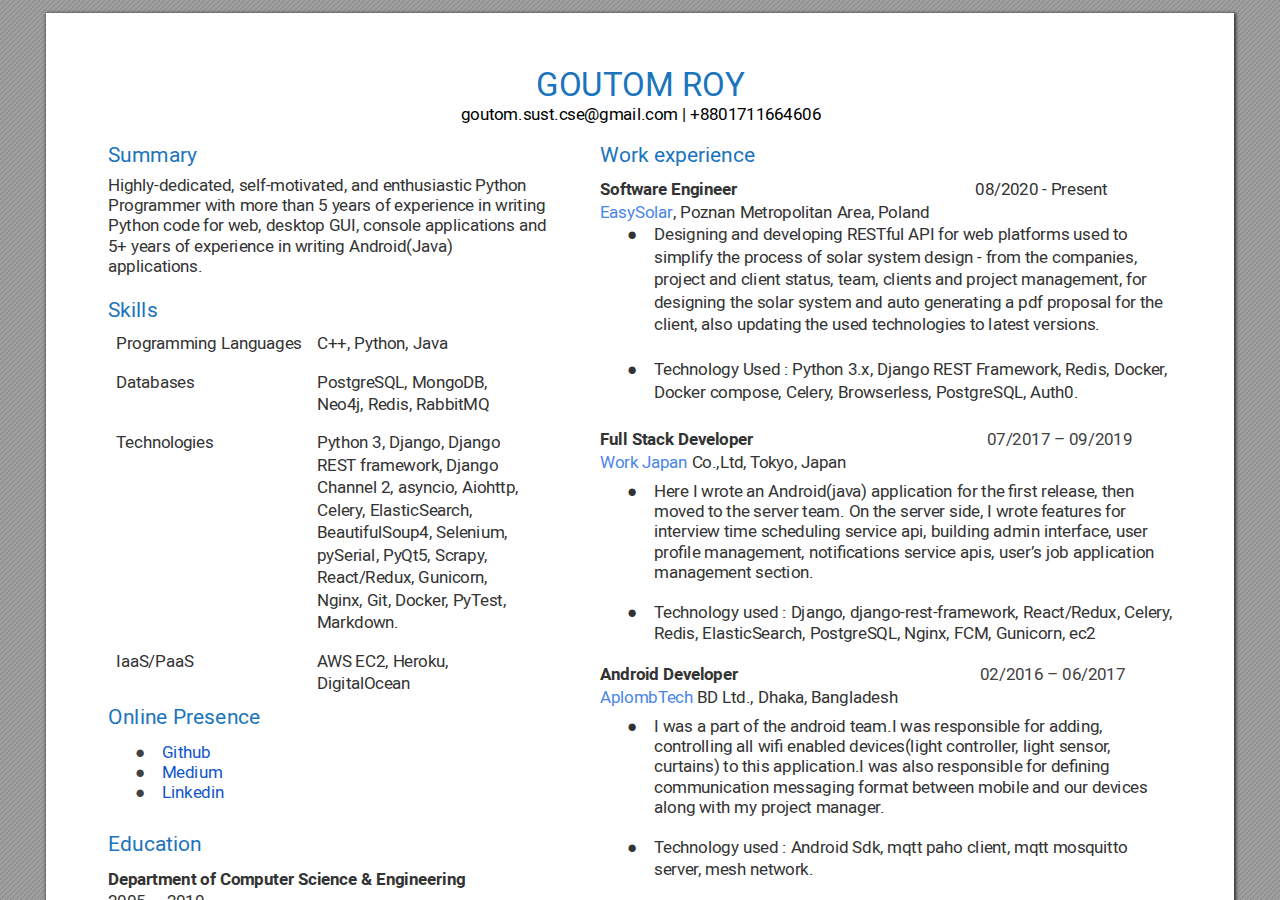
<file: index.html>
<!DOCTYPE html>
<!-- Created by pdf2htmlEX (https://github.com/pdf2htmlEX/pdf2htmlEX) -->
<html xmlns="http://www.w3.org/1999/xhtml">
<head>
<meta charset="utf-8"/>
<meta name="generator" content="pdf2htmlEX"/>
<meta http-equiv="X-UA-Compatible" content="IE=edge,chrome=1"/>
<style type="text/css">
/*! 
 * Base CSS for pdf2htmlEX
 * Copyright 2012,2013 Lu Wang <coolwanglu@gmail.com> 
 * https://github.com/pdf2htmlEX/pdf2htmlEX/blob/master/share/LICENSE
 */#sidebar{position:absolute;top:0;left:0;bottom:0;width:250px;padding:0;margin:0;overflow:auto}#page-container{position:absolute;top:0;left:0;margin:0;padding:0;border:0}@media screen{#sidebar.opened+#page-container{left:250px}#page-container{bottom:0;right:0;overflow:auto}.loading-indicator{display:none}.loading-indicator.active{display:block;position:absolute;width:64px;height:64px;top:50%;left:50%;margin-top:-32px;margin-left:-32px}.loading-indicator img{position:absolute;top:0;left:0;bottom:0;right:0}}@media print{@page{margin:0}html{margin:0}body{margin:0;-webkit-print-color-adjust:exact}#sidebar{display:none}#page-container{width:auto;height:auto;overflow:visible;background-color:transparent}.d{display:none}}.pf{position:relative;background-color:white;overflow:hidden;margin:0;border:0}.pc{position:absolute;border:0;padding:0;margin:0;top:0;left:0;width:100%;height:100%;overflow:hidden;display:block;transform-origin:0 0;-ms-transform-origin:0 0;-webkit-transform-origin:0 0}.pc.opened{display:block}.bf{position:absolute;border:0;margin:0;top:0;bottom:0;width:100%;height:100%;-ms-user-select:none;-moz-user-select:none;-webkit-user-select:none;user-select:none}.bi{position:absolute;border:0;margin:0;-ms-user-select:none;-moz-user-select:none;-webkit-user-select:none;user-select:none}@media print{.pf{margin:0;box-shadow:none;page-break-after:always;page-break-inside:avoid}@-moz-document url-prefix(){.pf{overflow:visible;border:1px solid #fff}.pc{overflow:visible}}}.c{position:absolute;border:0;padding:0;margin:0;overflow:hidden;display:block}.t{position:absolute;white-space:pre;font-size:1px;transform-origin:0 100%;-ms-transform-origin:0 100%;-webkit-transform-origin:0 100%;unicode-bidi:bidi-override;-moz-font-feature-settings:"liga" 0}.t:after{content:''}.t:before{content:'';display:inline-block}.t span{position:relative;unicode-bidi:bidi-override}._{display:inline-block;color:transparent;z-index:-1}::selection{background:rgba(127,255,255,0.4)}::-moz-selection{background:rgba(127,255,255,0.4)}.pi{display:none}.d{position:absolute;transform-origin:0 100%;-ms-transform-origin:0 100%;-webkit-transform-origin:0 100%}.it{border:0;background-color:rgba(255,255,255,0.0)}.ir:hover{cursor:pointer}</style>
<style type="text/css">
/*! 
 * Fancy styles for pdf2htmlEX
 * Copyright 2012,2013 Lu Wang <coolwanglu@gmail.com> 
 * https://github.com/pdf2htmlEX/pdf2htmlEX/blob/master/share/LICENSE
 */@keyframes fadein{from{opacity:0}to{opacity:1}}@-webkit-keyframes fadein{from{opacity:0}to{opacity:1}}@keyframes swing{0{transform:rotate(0)}10%{transform:rotate(0)}90%{transform:rotate(720deg)}100%{transform:rotate(720deg)}}@-webkit-keyframes swing{0{-webkit-transform:rotate(0)}10%{-webkit-transform:rotate(0)}90%{-webkit-transform:rotate(720deg)}100%{-webkit-transform:rotate(720deg)}}@media screen{#sidebar{background-color:#2f3236;background-image:url("[data-uri]")}#outline{font-family:Georgia,Times,"Times New Roman",serif;font-size:13px;margin:2em 1em}#outline ul{padding:0}#outline li{list-style-type:none;margin:1em 0}#outline li>ul{margin-left:1em}#outline a,#outline a:visited,#outline a:hover,#outline a:active{line-height:1.2;color:#e8e8e8;text-overflow:ellipsis;white-space:nowrap;text-decoration:none;display:block;overflow:hidden;outline:0}#outline a:hover{color:#0cf}#page-container{background-color:#9e9e9e;background-image:url("[data-uri]");-webkit-transition:left 500ms;transition:left 500ms}.pf{margin:13px auto;box-shadow:1px 1px 3px 1px #333;border-collapse:separate}.pc.opened{-webkit-animation:fadein 100ms;animation:fadein 100ms}.loading-indicator.active{-webkit-animation:swing 1.5s ease-in-out .01s infinite alternate none;animation:swing 1.5s ease-in-out .01s infinite alternate none}.checked{background:no-repeat url([data-uri])}}</style>
<style type="text/css">
.ff0{font-family:sans-serif;visibility:hidden;}
@font-face{font-family:ff1;src:url('[data-uri]')format("woff");}.ff1{font-family:ff1;line-height:1.031738;font-style:normal;font-weight:normal;visibility:visible;}
@font-face{font-family:ff2;src:url('[data-uri]')format("woff");}.ff2{font-family:ff2;line-height:0.727539;font-style:normal;font-weight:normal;visibility:visible;}
@font-face{font-family:ff3;src:url('[data-uri]')format("woff");}.ff3{font-family:ff3;line-height:0.973633;font-style:normal;font-weight:normal;visibility:visible;}
@font-face{font-family:ff4;src:url('[data-uri]')format("woff");}.ff4{font-family:ff4;line-height:0.857910;font-style:normal;font-weight:normal;visibility:visible;}
.m0{transform:matrix(0.375000,0.000000,0.000000,0.375000,0,0);-ms-transform:matrix(0.375000,0.000000,0.000000,0.375000,0,0);-webkit-transform:matrix(0.375000,0.000000,0.000000,0.375000,0,0);}
.m1{transform:matrix(1.500000,0.000000,0.000000,1.500000,0,0);-ms-transform:matrix(1.500000,0.000000,0.000000,1.500000,0,0);-webkit-transform:matrix(1.500000,0.000000,0.000000,1.500000,0,0);}
.v0{vertical-align:0.000000px;}
.ls0{letter-spacing:0.000000px;}
.sc_{text-shadow:none;}
.sc0{text-shadow:-0.015em 0 transparent,0 0.015em transparent,0.015em 0 transparent,0 -0.015em  transparent;}
@media screen and (-webkit-min-device-pixel-ratio:0){
.sc_{-webkit-text-stroke:0px transparent;}
.sc0{-webkit-text-stroke:0.015em transparent;text-shadow:none;}
}
.ws0{word-spacing:0.000000px;}
._9{margin-left:-3.500929px;}
._1{margin-left:-2.381141px;}
._0{margin-left:-1.243961px;}
._8{width:1.030028px;}
._3{width:21.233461px;}
._4{width:22.470115px;}
._2{width:45.423827px;}
._a{width:46.631836px;}
._b{width:613.021794px;}
._6{width:624.031793px;}
._5{width:634.389958px;}
._7{width:645.869634px;}
.fc5{color:rgb(74,134,232);}
.fc4{color:rgb(17,85,204);}
.fc0{color:rgb(27,117,188);}
.fc3{color:rgb(66,66,66);}
.fc2{color:rgb(51,51,51);}
.fc1{color:rgb(0,0,0);}
.fs3{font-size:42.000000px;}
.fs1{font-size:44.000001px;}
.fs2{font-size:55.999998px;}
.fs0{font-size:88.000002px;}
.y0{bottom:-0.750000px;}
.y3{bottom:12.285000px;}
.y75{bottom:13.409961px;}
.yd{bottom:14.535000px;}
.y12{bottom:14.535008px;}
.yf{bottom:14.535023px;}
.y3a{bottom:32.535051px;}
.y3b{bottom:35.775189px;}
.y2{bottom:35.819988px;}
.y1c{bottom:37.035000px;}
.y11{bottom:37.035023px;}
.y39{bottom:52.785051px;}
.y74{bottom:53.909961px;}
.y1b{bottom:59.535000px;}
.y38{bottom:73.035051px;}
.y1a{bottom:82.035000px;}
.y37{bottom:93.285051px;}
.y73{bottom:94.409961px;}
.y19{bottom:104.535000px;}
.y36{bottom:111.330051px;}
.y72{bottom:114.659961px;}
.y18{bottom:127.035000px;}
.y71{bottom:134.909961px;}
.y35{bottom:144.090051px;}
.y17{bottom:149.535000px;}
.y70{bottom:155.159961px;}
.y16{bottom:172.035000px;}
.y6f{bottom:175.409961px;}
.y34{bottom:193.410051px;}
.y15{bottom:194.535000px;}
.y6e{bottom:204.659961px;}
.y33{bottom:213.660051px;}
.y6d{bottom:227.159961px;}
.y32{bottom:233.910051px;}
.y31{bottom:254.160051px;}
.y6c{bottom:271.034871px;}
.y30{bottom:274.410051px;}
.y2f{bottom:294.660051px;}
.y6b{bottom:312.659871px;}
.y2e{bottom:314.910051px;}
.y6a{bottom:341.909871px;}
.y4{bottom:349.650009px;}
.y2d{bottom:355.409961px;}
.y69{bottom:364.409871px;}
.y2c{bottom:375.659961px;}
.y2b{bottom:395.909961px;}
.y68{bottom:407.159871px;}
.y2a{bottom:416.159961px;}
.y29{bottom:436.409961px;}
.y67{bottom:449.909871px;}
.y28{bottom:465.839961px;}
.y66{bottom:472.409871px;}
.y27{bottom:495.314962px;}
.y65{bottom:515.159871px;}
.y64{bottom:536.534871px;}
.y63{bottom:557.909871px;}
.y26{bottom:569.159961px;}
.y62{bottom:579.284871px;}
.y25{bottom:591.659961px;}
.y61{bottom:608.534871px;}
.y24{bottom:614.159961px;}
.y60{bottom:631.034871px;}
.y23{bottom:648.089961px;}
.y5f{bottom:673.784781px;}
.y22{bottom:700.784961px;}
.y5e{bottom:716.534781px;}
.y21{bottom:721.034961px;}
.y5d{bottom:739.034781px;}
.y20{bottom:741.284961px;}
.y1f{bottom:775.214961px;}
.y5c{bottom:780.659781px;}
.y5b{bottom:802.034781px;}
.y5a{bottom:831.284781px;}
.y59{bottom:853.784781px;}
.y58{bottom:895.409781px;}
.y57{bottom:938.159781px;}
.y56{bottom:959.534781px;}
.y55{bottom:1000.034781px;}
.y54{bottom:1020.284781px;}
.y53{bottom:1040.534781px;}
.y52{bottom:1060.784781px;}
.y51{bottom:1081.034781px;}
.y50{bottom:1110.284781px;}
.y4f{bottom:1132.784781px;}
.y1e{bottom:1145.024970px;}
.y1d{bottom:1167.524970px;}
.y4e{bottom:1174.409781px;}
.yb{bottom:1182.464976px;}
.y4d{bottom:1194.659781px;}
.y14{bottom:1205.774970px;}
.ya{bottom:1227.285000px;}
.y4c{bottom:1235.159781px;}
.y9{bottom:1247.535000px;}
.y4b{bottom:1255.409781px;}
.y8{bottom:1267.785000px;}
.y4a{bottom:1275.659781px;}
.y7{bottom:1288.035000px;}
.y49{bottom:1295.909781px;}
.y6{bottom:1308.285000px;}
.y48{bottom:1316.159781px;}
.y5{bottom:1337.715000px;}
.y47{bottom:1345.409781px;}
.y46{bottom:1367.909781px;}
.y13{bottom:1385.774970px;}
.y45{bottom:1415.159796px;}
.y10{bottom:1424.024962px;}
.y44{bottom:1437.659796px;}
.ye{bottom:1446.524962px;}
.y43{bottom:1482.659796px;}
.yc{bottom:1484.774985px;}
.y42{bottom:1505.159826px;}
.y41{bottom:1527.659826px;}
.y40{bottom:1550.159820px;}
.y3f{bottom:1572.659820px;}
.y3e{bottom:1595.159820px;}
.y3d{bottom:1617.659820px;}
.y3c{bottom:1651.589820px;}
.y1{bottom:1716.525009px;}
.hc{height:33.451173px;}
.h4{height:35.298829px;}
.h7{height:38.250000px;}
.h8{height:38.250023px;}
.h6{height:44.925780px;}
.hb{height:60.750000px;}
.h9{height:60.750023px;}
.h3{height:70.597658px;}
.h2{height:75.374988px;}
.ha{height:218.250000px;}
.h5{height:1365.750000px;}
.hd{height:1679.624820px;}
.h0{height:1836.000000px;}
.h1{height:1836.750000px;}
.w4{width:201.375000px;}
.w5{width:232.875000px;}
.w3{width:453.375000px;}
.w6{width:588.375000px;}
.w2{width:1080.000000px;}
.w0{width:1188.000000px;}
.w1{width:1188.750000px;}
.x0{left:0.000000px;}
.x4{left:7.875000px;}
.x7{left:34.875000px;}
.x1{left:54.000000px;}
.x5{left:61.875000px;}
.x6{left:263.250000px;}
.x3{left:361.479004px;}
.x2{left:436.216759px;}
.x8{left:545.625000px;}
@media print{
.v0{vertical-align:0.000000pt;}
.ls0{letter-spacing:0.000000pt;}
.ws0{word-spacing:0.000000pt;}
._9{margin-left:-3.111937pt;}
._1{margin-left:-2.116570pt;}
._0{margin-left:-1.105743pt;}
._8{width:0.915580pt;}
._3{width:18.874188pt;}
._4{width:19.973435pt;}
._2{width:40.376735pt;}
._a{width:41.450521pt;}
._b{width:544.908261pt;}
._6{width:554.694927pt;}
._5{width:563.902185pt;}
._7{width:574.106341pt;}
.fs3{font-size:37.333333pt;}
.fs1{font-size:39.111112pt;}
.fs2{font-size:49.777776pt;}
.fs0{font-size:78.222224pt;}
.y0{bottom:-0.666667pt;}
.y3{bottom:10.920000pt;}
.y75{bottom:11.919965pt;}
.yd{bottom:12.920000pt;}
.y12{bottom:12.920007pt;}
.yf{bottom:12.920020pt;}
.y3a{bottom:28.920045pt;}
.y3b{bottom:31.800168pt;}
.y2{bottom:31.839989pt;}
.y1c{bottom:32.920000pt;}
.y11{bottom:32.920020pt;}
.y39{bottom:46.920045pt;}
.y74{bottom:47.919965pt;}
.y1b{bottom:52.920000pt;}
.y38{bottom:64.920045pt;}
.y1a{bottom:72.920000pt;}
.y37{bottom:82.920045pt;}
.y73{bottom:83.919965pt;}
.y19{bottom:92.920000pt;}
.y36{bottom:98.960045pt;}
.y72{bottom:101.919965pt;}
.y18{bottom:112.920000pt;}
.y71{bottom:119.919965pt;}
.y35{bottom:128.080045pt;}
.y17{bottom:132.920000pt;}
.y70{bottom:137.919965pt;}
.y16{bottom:152.920000pt;}
.y6f{bottom:155.919965pt;}
.y34{bottom:171.920045pt;}
.y15{bottom:172.920000pt;}
.y6e{bottom:181.919965pt;}
.y33{bottom:189.920045pt;}
.y6d{bottom:201.919965pt;}
.y32{bottom:207.920045pt;}
.y31{bottom:225.920045pt;}
.y6c{bottom:240.919885pt;}
.y30{bottom:243.920045pt;}
.y2f{bottom:261.920045pt;}
.y6b{bottom:277.919885pt;}
.y2e{bottom:279.920045pt;}
.y6a{bottom:303.919885pt;}
.y4{bottom:310.800008pt;}
.y2d{bottom:315.919965pt;}
.y69{bottom:323.919885pt;}
.y2c{bottom:333.919965pt;}
.y2b{bottom:351.919965pt;}
.y68{bottom:361.919885pt;}
.y2a{bottom:369.919965pt;}
.y29{bottom:387.919965pt;}
.y67{bottom:399.919885pt;}
.y28{bottom:414.079965pt;}
.y66{bottom:419.919885pt;}
.y27{bottom:440.279966pt;}
.y65{bottom:457.919885pt;}
.y64{bottom:476.919885pt;}
.y63{bottom:495.919885pt;}
.y26{bottom:505.919965pt;}
.y62{bottom:514.919885pt;}
.y25{bottom:525.919965pt;}
.y61{bottom:540.919885pt;}
.y24{bottom:545.919965pt;}
.y60{bottom:560.919885pt;}
.y23{bottom:576.079965pt;}
.y5f{bottom:598.919805pt;}
.y22{bottom:622.919965pt;}
.y5e{bottom:636.919805pt;}
.y21{bottom:640.919965pt;}
.y5d{bottom:656.919805pt;}
.y20{bottom:658.919965pt;}
.y1f{bottom:689.079965pt;}
.y5c{bottom:693.919805pt;}
.y5b{bottom:712.919805pt;}
.y5a{bottom:738.919805pt;}
.y59{bottom:758.919805pt;}
.y58{bottom:795.919805pt;}
.y57{bottom:833.919805pt;}
.y56{bottom:852.919805pt;}
.y55{bottom:888.919805pt;}
.y54{bottom:906.919805pt;}
.y53{bottom:924.919805pt;}
.y52{bottom:942.919805pt;}
.y51{bottom:960.919805pt;}
.y50{bottom:986.919805pt;}
.y4f{bottom:1006.919805pt;}
.y1e{bottom:1017.799973pt;}
.y1d{bottom:1037.799973pt;}
.y4e{bottom:1043.919805pt;}
.yb{bottom:1051.079979pt;}
.y4d{bottom:1061.919805pt;}
.y14{bottom:1071.799973pt;}
.ya{bottom:1090.920000pt;}
.y4c{bottom:1097.919805pt;}
.y9{bottom:1108.920000pt;}
.y4b{bottom:1115.919805pt;}
.y8{bottom:1126.920000pt;}
.y4a{bottom:1133.919805pt;}
.y7{bottom:1144.920000pt;}
.y49{bottom:1151.919805pt;}
.y6{bottom:1162.920000pt;}
.y48{bottom:1169.919805pt;}
.y5{bottom:1189.080000pt;}
.y47{bottom:1195.919805pt;}
.y46{bottom:1215.919805pt;}
.y13{bottom:1231.799973pt;}
.y45{bottom:1257.919819pt;}
.y10{bottom:1265.799967pt;}
.y44{bottom:1277.919819pt;}
.ye{bottom:1285.799967pt;}
.y43{bottom:1317.919819pt;}
.yc{bottom:1319.799987pt;}
.y42{bottom:1337.919845pt;}
.y41{bottom:1357.919845pt;}
.y40{bottom:1377.919840pt;}
.y3f{bottom:1397.919840pt;}
.y3e{bottom:1417.919840pt;}
.y3d{bottom:1437.919840pt;}
.y3c{bottom:1468.079840pt;}
.y1{bottom:1525.800008pt;}
.hc{height:29.734376pt;}
.h4{height:31.376737pt;}
.h7{height:34.000000pt;}
.h8{height:34.000020pt;}
.h6{height:39.934026pt;}
.hb{height:54.000000pt;}
.h9{height:54.000020pt;}
.h3{height:62.753474pt;}
.h2{height:66.999989pt;}
.ha{height:194.000000pt;}
.h5{height:1214.000000pt;}
.hd{height:1492.999840pt;}
.h0{height:1632.000000pt;}
.h1{height:1632.666667pt;}
.w4{width:179.000000pt;}
.w5{width:207.000000pt;}
.w3{width:403.000000pt;}
.w6{width:523.000000pt;}
.w2{width:960.000000pt;}
.w0{width:1056.000000pt;}
.w1{width:1056.666667pt;}
.x0{left:0.000000pt;}
.x4{left:7.000000pt;}
.x7{left:31.000000pt;}
.x1{left:48.000000pt;}
.x5{left:55.000000pt;}
.x6{left:234.000000pt;}
.x3{left:321.314670pt;}
.x2{left:387.748230pt;}
.x8{left:485.000000pt;}
}
</style>
<script>
/*
 Copyright 2012 Mozilla Foundation 
 Copyright 2013 Lu Wang <coolwanglu@gmail.com>
 Apachine License Version 2.0 
*/
(function(){function b(a,b,e,f){var c=(a.className||"").split(/\s+/g);""===c[0]&&c.shift();var d=c.indexOf(b);0>d&&e&&c.push(b);0<=d&&f&&c.splice(d,1);a.className=c.join(" ");return 0<=d}if(!("classList"in document.createElement("div"))){var e={add:function(a){b(this.element,a,!0,!1)},contains:function(a){return b(this.element,a,!1,!1)},remove:function(a){b(this.element,a,!1,!0)},toggle:function(a){b(this.element,a,!0,!0)}};Object.defineProperty(HTMLElement.prototype,"classList",{get:function(){if(this._classList)return this._classList;
var a=Object.create(e,{element:{value:this,writable:!1,enumerable:!0}});Object.defineProperty(this,"_classList",{value:a,writable:!1,enumerable:!1});return a},enumerable:!0})}})();
</script>
<script>
(function(){/*
 pdf2htmlEX.js: Core UI functions for pdf2htmlEX 
 Copyright 2012,2013 Lu Wang <coolwanglu@gmail.com> and other contributors 
 https://github.com/pdf2htmlEX/pdf2htmlEX/blob/master/share/LICENSE 
*/
var pdf2htmlEX=window.pdf2htmlEX=window.pdf2htmlEX||{},CSS_CLASS_NAMES={page_frame:"pf",page_content_box:"pc",page_data:"pi",background_image:"bi",link:"l",input_radio:"ir",__dummy__:"no comma"},DEFAULT_CONFIG={container_id:"page-container",sidebar_id:"sidebar",outline_id:"outline",loading_indicator_cls:"loading-indicator",preload_pages:3,render_timeout:100,scale_step:0.9,key_handler:!0,hashchange_handler:!0,view_history_handler:!0,__dummy__:"no comma"},EPS=1E-6;
function invert(a){var b=a[0]*a[3]-a[1]*a[2];return[a[3]/b,-a[1]/b,-a[2]/b,a[0]/b,(a[2]*a[5]-a[3]*a[4])/b,(a[1]*a[4]-a[0]*a[5])/b]}function transform(a,b){return[a[0]*b[0]+a[2]*b[1]+a[4],a[1]*b[0]+a[3]*b[1]+a[5]]}function get_page_number(a){return parseInt(a.getAttribute("data-page-no"),16)}function disable_dragstart(a){for(var b=0,c=a.length;b<c;++b)a[b].addEventListener("dragstart",function(){return!1},!1)}
function clone_and_extend_objs(a){for(var b={},c=0,e=arguments.length;c<e;++c){var h=arguments[c],d;for(d in h)h.hasOwnProperty(d)&&(b[d]=h[d])}return b}
function Page(a){if(a){this.shown=this.loaded=!1;this.page=a;this.num=get_page_number(a);this.original_height=a.clientHeight;this.original_width=a.clientWidth;var b=a.getElementsByClassName(CSS_CLASS_NAMES.page_content_box)[0];b&&(this.content_box=b,this.original_scale=this.cur_scale=this.original_height/b.clientHeight,this.page_data=JSON.parse(a.getElementsByClassName(CSS_CLASS_NAMES.page_data)[0].getAttribute("data-data")),this.ctm=this.page_data.ctm,this.ictm=invert(this.ctm),this.loaded=!0)}}
Page.prototype={hide:function(){this.loaded&&this.shown&&(this.content_box.classList.remove("opened"),this.shown=!1)},show:function(){this.loaded&&!this.shown&&(this.content_box.classList.add("opened"),this.shown=!0)},rescale:function(a){this.cur_scale=0===a?this.original_scale:a;this.loaded&&(a=this.content_box.style,a.msTransform=a.webkitTransform=a.transform="scale("+this.cur_scale.toFixed(3)+")");a=this.page.style;a.height=this.original_height*this.cur_scale+"px";a.width=this.original_width*this.cur_scale+
"px"},view_position:function(){var a=this.page,b=a.parentNode;return[b.scrollLeft-a.offsetLeft-a.clientLeft,b.scrollTop-a.offsetTop-a.clientTop]},height:function(){return this.page.clientHeight},width:function(){return this.page.clientWidth}};function Viewer(a){this.config=clone_and_extend_objs(DEFAULT_CONFIG,0<arguments.length?a:{});this.pages_loading=[];this.init_before_loading_content();var b=this;document.addEventListener("DOMContentLoaded",function(){b.init_after_loading_content()},!1)}
Viewer.prototype={scale:1,cur_page_idx:0,first_page_idx:0,init_before_loading_content:function(){this.pre_hide_pages()},initialize_radio_button:function(){for(var a=document.getElementsByClassName(CSS_CLASS_NAMES.input_radio),b=0;b<a.length;b++)a[b].addEventListener("click",function(){this.classList.toggle("checked")})},init_after_loading_content:function(){this.sidebar=document.getElementById(this.config.sidebar_id);this.outline=document.getElementById(this.config.outline_id);this.container=document.getElementById(this.config.container_id);
this.loading_indicator=document.getElementsByClassName(this.config.loading_indicator_cls)[0];for(var a=!0,b=this.outline.childNodes,c=0,e=b.length;c<e;++c)if("ul"===b[c].nodeName.toLowerCase()){a=!1;break}a||this.sidebar.classList.add("opened");this.find_pages();if(0!=this.pages.length){disable_dragstart(document.getElementsByClassName(CSS_CLASS_NAMES.background_image));this.config.key_handler&&this.register_key_handler();var h=this;this.config.hashchange_handler&&window.addEventListener("hashchange",
function(a){h.navigate_to_dest(document.location.hash.substring(1))},!1);this.config.view_history_handler&&window.addEventListener("popstate",function(a){a.state&&h.navigate_to_dest(a.state)},!1);this.container.addEventListener("scroll",function(){h.update_page_idx();h.schedule_render(!0)},!1);[this.container,this.outline].forEach(function(a){a.addEventListener("click",h.link_handler.bind(h),!1)});this.initialize_radio_button();this.render()}},find_pages:function(){for(var a=[],b={},c=this.container.childNodes,
e=0,h=c.length;e<h;++e){var d=c[e];d.nodeType===Node.ELEMENT_NODE&&d.classList.contains(CSS_CLASS_NAMES.page_frame)&&(d=new Page(d),a.push(d),b[d.num]=a.length-1)}this.pages=a;this.page_map=b},load_page:function(a,b,c){var e=this.pages;if(!(a>=e.length||(e=e[a],e.loaded||this.pages_loading[a]))){var e=e.page,h=e.getAttribute("data-page-url");if(h){this.pages_loading[a]=!0;var d=e.getElementsByClassName(this.config.loading_indicator_cls)[0];"undefined"===typeof d&&(d=this.loading_indicator.cloneNode(!0),
d.classList.add("active"),e.appendChild(d));var f=this,g=new XMLHttpRequest;g.open("GET",h,!0);g.onload=function(){if(200===g.status||0===g.status){var b=document.createElement("div");b.innerHTML=g.responseText;for(var d=null,b=b.childNodes,e=0,h=b.length;e<h;++e){var p=b[e];if(p.nodeType===Node.ELEMENT_NODE&&p.classList.contains(CSS_CLASS_NAMES.page_frame)){d=p;break}}b=f.pages[a];f.container.replaceChild(d,b.page);b=new Page(d);f.pages[a]=b;b.hide();b.rescale(f.scale);disable_dragstart(d.getElementsByClassName(CSS_CLASS_NAMES.background_image));
f.schedule_render(!1);c&&c(b)}delete f.pages_loading[a]};g.send(null)}void 0===b&&(b=this.config.preload_pages);0<--b&&(f=this,setTimeout(function(){f.load_page(a+1,b)},0))}},pre_hide_pages:function(){var a="@media screen{."+CSS_CLASS_NAMES.page_content_box+"{display:none;}}",b=document.createElement("style");b.styleSheet?b.styleSheet.cssText=a:b.appendChild(document.createTextNode(a));document.head.appendChild(b)},render:function(){for(var a=this.container,b=a.scrollTop,c=a.clientHeight,a=b-c,b=
b+c+c,c=this.pages,e=0,h=c.length;e<h;++e){var d=c[e],f=d.page,g=f.offsetTop+f.clientTop,f=g+f.clientHeight;g<=b&&f>=a?d.loaded?d.show():this.load_page(e):d.hide()}},update_page_idx:function(){var a=this.pages,b=a.length;if(!(2>b)){for(var c=this.container,e=c.scrollTop,c=e+c.clientHeight,h=-1,d=b,f=d-h;1<f;){var g=h+Math.floor(f/2),f=a[g].page;f.offsetTop+f.clientTop+f.clientHeight>=e?d=g:h=g;f=d-h}this.first_page_idx=d;for(var g=h=this.cur_page_idx,k=0;d<b;++d){var f=a[d].page,l=f.offsetTop+f.clientTop,
f=f.clientHeight;if(l>c)break;f=(Math.min(c,l+f)-Math.max(e,l))/f;if(d===h&&Math.abs(f-1)<=EPS){g=h;break}f>k&&(k=f,g=d)}this.cur_page_idx=g}},schedule_render:function(a){if(void 0!==this.render_timer){if(!a)return;clearTimeout(this.render_timer)}var b=this;this.render_timer=setTimeout(function(){delete b.render_timer;b.render()},this.config.render_timeout)},register_key_handler:function(){var a=this;window.addEventListener("DOMMouseScroll",function(b){if(b.ctrlKey){b.preventDefault();var c=a.container,
e=c.getBoundingClientRect(),c=[b.clientX-e.left-c.clientLeft,b.clientY-e.top-c.clientTop];a.rescale(Math.pow(a.config.scale_step,b.detail),!0,c)}},!1);window.addEventListener("keydown",function(b){var c=!1,e=b.ctrlKey||b.metaKey,h=b.altKey;switch(b.keyCode){case 61:case 107:case 187:e&&(a.rescale(1/a.config.scale_step,!0),c=!0);break;case 173:case 109:case 189:e&&(a.rescale(a.config.scale_step,!0),c=!0);break;case 48:e&&(a.rescale(0,!1),c=!0);break;case 33:h?a.scroll_to(a.cur_page_idx-1):a.container.scrollTop-=
a.container.clientHeight;c=!0;break;case 34:h?a.scroll_to(a.cur_page_idx+1):a.container.scrollTop+=a.container.clientHeight;c=!0;break;case 35:a.container.scrollTop=a.container.scrollHeight;c=!0;break;case 36:a.container.scrollTop=0,c=!0}c&&b.preventDefault()},!1)},rescale:function(a,b,c){var e=this.scale;this.scale=a=0===a?1:b?e*a:a;c||(c=[0,0]);b=this.container;c[0]+=b.scrollLeft;c[1]+=b.scrollTop;for(var h=this.pages,d=h.length,f=this.first_page_idx;f<d;++f){var g=h[f].page;if(g.offsetTop+g.clientTop>=
c[1])break}g=f-1;0>g&&(g=0);var g=h[g].page,k=g.clientWidth,f=g.clientHeight,l=g.offsetLeft+g.clientLeft,m=c[0]-l;0>m?m=0:m>k&&(m=k);k=g.offsetTop+g.clientTop;c=c[1]-k;0>c?c=0:c>f&&(c=f);for(f=0;f<d;++f)h[f].rescale(a);b.scrollLeft+=m/e*a+g.offsetLeft+g.clientLeft-m-l;b.scrollTop+=c/e*a+g.offsetTop+g.clientTop-c-k;this.schedule_render(!0)},fit_width:function(){var a=this.cur_page_idx;this.rescale(this.container.clientWidth/this.pages[a].width(),!0);this.scroll_to(a)},fit_height:function(){var a=this.cur_page_idx;
this.rescale(this.container.clientHeight/this.pages[a].height(),!0);this.scroll_to(a)},get_containing_page:function(a){for(;a;){if(a.nodeType===Node.ELEMENT_NODE&&a.classList.contains(CSS_CLASS_NAMES.page_frame)){a=get_page_number(a);var b=this.page_map;return a in b?this.pages[b[a]]:null}a=a.parentNode}return null},link_handler:function(a){var b=a.target,c=b.getAttribute("data-dest-detail");if(c){if(this.config.view_history_handler)try{var e=this.get_current_view_hash();window.history.replaceState(e,
"","#"+e);window.history.pushState(c,"","#"+c)}catch(h){}this.navigate_to_dest(c,this.get_containing_page(b));a.preventDefault()}},navigate_to_dest:function(a,b){try{var c=JSON.parse(a)}catch(e){return}if(c instanceof Array){var h=c[0],d=this.page_map;if(h in d){for(var f=d[h],h=this.pages[f],d=2,g=c.length;d<g;++d){var k=c[d];if(null!==k&&"number"!==typeof k)return}for(;6>c.length;)c.push(null);var g=b||this.pages[this.cur_page_idx],d=g.view_position(),d=transform(g.ictm,[d[0],g.height()-d[1]]),
g=this.scale,l=[0,0],m=!0,k=!1,n=this.scale;switch(c[1]){case "XYZ":l=[null===c[2]?d[0]:c[2]*n,null===c[3]?d[1]:c[3]*n];g=c[4];if(null===g||0===g)g=this.scale;k=!0;break;case "Fit":case "FitB":l=[0,0];k=!0;break;case "FitH":case "FitBH":l=[0,null===c[2]?d[1]:c[2]*n];k=!0;break;case "FitV":case "FitBV":l=[null===c[2]?d[0]:c[2]*n,0];k=!0;break;case "FitR":l=[c[2]*n,c[5]*n],m=!1,k=!0}if(k){this.rescale(g,!1);var p=this,c=function(a){l=transform(a.ctm,l);m&&(l[1]=a.height()-l[1]);p.scroll_to(f,l)};h.loaded?
c(h):(this.load_page(f,void 0,c),this.scroll_to(f))}}}},scroll_to:function(a,b){var c=this.pages;if(!(0>a||a>=c.length)){c=c[a].view_position();void 0===b&&(b=[0,0]);var e=this.container;e.scrollLeft+=b[0]-c[0];e.scrollTop+=b[1]-c[1]}},get_current_view_hash:function(){var a=[],b=this.pages[this.cur_page_idx];a.push(b.num);a.push("XYZ");var c=b.view_position(),c=transform(b.ictm,[c[0],b.height()-c[1]]);a.push(c[0]/this.scale);a.push(c[1]/this.scale);a.push(this.scale);return JSON.stringify(a)}};
pdf2htmlEX.Viewer=Viewer;})();
</script>
<script>
try{
pdf2htmlEX.defaultViewer = new pdf2htmlEX.Viewer({});
}catch(e){}
</script>
<title></title>
</head>
<body>
<div id="sidebar">
<div id="outline">
</div>
</div>
<div id="page-container">
<div id="pf1" class="pf w0 h0" data-page-no="1"><div class="pc pc1 w0 h0"><img class="bi x0 y0 w1 h1" alt="" src="[data-uri]"/><div class="c x1 y1 w2 h2"><div class="t m0 x2 h3 y2 ff1 fs0 fc0 sc0 ls0 ws0">GOUT<span class="_ _0"></span>OM RO<span class="_ _0"></span>Y</div><div class="t m0 x3 h4 y3 ff1 fs1 fc1 sc0 ls0 ws0">goutom.sust.cse@gmail.com<span class="_"> </span>| +8801711<span class="_ _0"></span>664606</div></div><div class="c x1 y4 w3 h5"><div class="t m0 x4 h6 y5 ff1 fs2 fc0 sc0 ls0 ws0">Summary</div><div class="t m0 x4 h4 y6 ff1 fs1 fc2 sc0 ls0 ws0">Highly-dedicated, self-motivated, and enthusiastic<span class="_ _0"></span> Python</div><div class="t m0 x4 h4 y7 ff1 fs1 fc2 sc0 ls0 ws0">Progr<span class="_ _0"></span>ammer with more than 5 y<span class="_ _0"></span>ears of experience in writing</div><div class="t m0 x4 h4 y8 ff1 fs1 fc2 sc0 ls0 ws0">Python code for web, desktop GUI, console applications and</div><div class="t m0 x4 h4 y9 ff1 fs1 fc2 sc0 ls0 ws0">5+ years of experience in writing Andr<span class="_ _0"></span>oid(Java)</div><div class="t m0 x4 h4 ya ff1 fs1 fc2 sc0 ls0 ws0">applications.</div><div class="t m0 x4 h6 yb ff1 fs2 fc0 sc0 ls0 ws0">Skills</div></div><div class="c x5 yc w4 h7"><div class="t m0 x4 h4 yd ff1 fs1 fc2 sc0 ls0 ws0">Progr<span class="_ _0"></span>amming Languages</div></div><div class="c x6 yc w5 h7"><div class="t m0 x4 h4 yd ff1 fs1 fc2 sc0 ls0 ws0">C++, Python, Java</div></div><div class="c x5 ye w4 h8"><div class="t m0 x4 h4 yf ff1 fs1 fc2 sc0 ls0 ws0">Databases</div></div><div class="c x6 y10 w5 h9"><div class="t m0 x4 h4 y11 ff1 fs1 fc2 sc0 ls0 ws0">PostgreSQL, MongoDB<span class="_ _0"></span>,</div><div class="t m0 x4 h4 y12 ff1 fs1 fc2 sc0 ls0 ws0">Neo4j, Redis, RabbitMQ</div></div><div class="c x5 y13 w4 h7"><div class="t m0 x4 h4 yd ff1 fs1 fc2 sc0 ls0 ws0">T<span class="_ _0"></span>echnolo<span class="_ _0"></span>gies</div></div><div class="c x6 y14 w5 ha"><div class="t m0 x4 h4 y15 ff1 fs1 fc2 sc0 ls0 ws0">Python 3, Django,<span class="_"> </span>Django</div><div class="t m0 x4 h4 y16 ff1 fs1 fc2 sc0 ls0 ws0">REST fr<span class="_ _0"></span>amework, Django</div><div class="t m0 x4 h4 y17 ff1 fs1 fc2 sc0 ls0 ws0">Channel 2, asyncio, Aiohttp,</div><div class="t m0 x4 h4 y18 ff1 fs1 fc2 sc0 ls0 ws0">Celery<span class="_ _0"></span>,<span class="_"> </span>ElasticSear<span class="_ _0"></span>ch,</div><div class="t m0 x4 h4 y19 ff1 fs1 fc2 sc0 ls0 ws0">BeautifulSoup4, Selenium,</div><div class="t m0 x4 h4 y1a ff1 fs1 fc2 sc0 ls0 ws0">pySerial, PyQt5, Scr<span class="_ _0"></span>apy<span class="_ _1"></span>,</div><div class="t m0 x4 h4 y1b ff1 fs1 fc2 sc0 ls0 ws0">React/Redux,<span class="_"> </span>Gunicorn,</div><div class="t m0 x4 h4 y1c ff1 fs1 fc2 sc0 ls0 ws0">Nginx, Git, Docker<span class="_ _1"></span>, PyT<span class="_ _1"></span>est,</div><div class="t m0 x4 h4 yd ff1 fs1 fc2 sc0 ls0 ws0">Markdown.</div></div><div class="c x5 y1d w4 h7"><div class="t m0 x4 h4 yd ff1 fs1 fc2 sc0 ls0 ws0">IaaS/PaaS</div></div><div class="c x6 y1e w5 hb"><div class="t m0 x4 h4 y1c ff1 fs1 fc2 sc0 ls0 ws0">A<span class="_ _1"></span>WS EC2, Heroku,</div><div class="t m0 x4 h4 yd ff1 fs1 fc2 sc0 ls0 ws0">DigitalOcean</div></div><div class="c x1 y4 w3 h5"><div class="t m0 x4 h6 y1f ff1 fs2 fc0 sc0 ls0 ws0">Online Presence</div><div class="t m0 x7 h4 y20 ff2 fs1 fc3 sc0 ls0 ws0">●<span class="_ _2"> </span><span class="ff1 fc4">Github</span></div><div class="t m0 x7 h4 y21 ff2 fs1 fc3 sc0 ls0 ws0">●<span class="_ _2"> </span><span class="ff1 fc4">Medium</span></div><div class="t m0 x7 h4 y22 ff2 fs1 fc3 sc0 ls0 ws0">●<span class="_ _2"> </span><span class="ff1 fc4">Linkedin</span></div><div class="t m0 x4 h6 y23 ff1 fs2 fc0 sc0 ls0 ws0">Education</div><div class="t m0 x4 hc y24 ff3 fs1 fc2 sc0 ls0 ws0">Department of Computer Science &amp; Engineering</div><div class="t m0 x4 h4 y25 ff1 fs1 fc2 sc0 ls0 ws0">2005  -  2010</div><div class="t m0 x4 h4 y26 ff1 fs1 fc2 sc0 ls0 ws0">Shahjalal University of Science and <span class="_ _1"></span>T<span class="_ _1"></span>echnology</div><div class="t m0 x4 h6 y27 ff1 fs2 fc0 sc0 ls0 ws0">ACM (Association for Computing Machinery)</div><div class="t m0 x4 h6 y28 ff1 fs2 fc0 sc0 ls0 ws0">progr<span class="_ _1"></span>amming skills</div><div class="t m0 x7 h4 y29 ff2 fs1 fc2 sc0 ls0 ws0">●<span class="_ _2"> </span><span class="ff1">Most of my university lif<span class="_ _0"></span>e I spent on ACM</span></div><div class="t m0 x5 h4 y2a ff1 fs1 fc2 sc0 ls0 ws0">progr<span class="_ _0"></span>amming at<span class="_"> </span>UV<span class="_ _1"></span>A Online Judge<span class="_"> </span>,<span class="_"> </span>Sphere Online</div><div class="t m0 x5 h4 y2b ff1 fs1 fc2 sc0 ls0 ws0">Judge<span class="_"> </span>.Solved 486 pr<span class="_ _0"></span>oblems using C, C++, STL and</div><div class="t m0 x5 h4 y2c ff1 fs1 fc2 sc0 ls0 ws0">about 96 solutions are pending as PE(pr<span class="_ _0"></span>esentation</div><div class="t m0 x5 h4 y2d ff1 fs1 fc2 sc0 ls0 ws0">error).My UV<span class="_ _1"></span>A proﬁle can be found<span class="_"> </span><span class="fc4">her<span class="_ _0"></span>e<span class="fc2">.</span></span></div><div class="t m0 x7 h4 y2e ff2 fs1 fc2 sc0 ls0 ws0">●<span class="_ _2"> </span><span class="ff1">Attended countless online, local pr<span class="_ _0"></span>ogramm<span class="_ _0"></span>ing</span></div><div class="t m0 x5 h4 y2f ff1 fs1 fc2 sc0 ls0 ws0">contests with the team or personally<span class="_ _1"></span>. I attended the</div><div class="t m0 x5 h4 y30 ff1 fs1 fc2 sc0 ls0 ws0">NCPC<span class="_"> </span>(National Computer Progr<span class="_ _1"></span>amming</div><div class="t m0 x5 h4 y31 ff1 fs1 fc2 sc0 ls0 ws0">Contest)and<span class="_"> </span><span class="ff3">ICPC</span>(International Computer</div><div class="t m0 x5 h4 y32 ff1 fs1 fc2 sc0 ls0 ws0">Progr<span class="_ _0"></span>amming Contest) on behalf of<span class="_ _3"> </span>Shahjalal</div><div class="t m0 x5 h4 y33 ff1 fs1 fc2 sc0 ls0 ws0">University of Science and <span class="_ _1"></span>T<span class="_ _0"></span>echnology<span class="_ _4"> </span>with my team</div><div class="t m0 x5 h4 y34 ff1 fs1 fc2 sc0 ls0 ws0">in 2008.</div><div class="t m0 x4 h6 y35 ff1 fs2 fc0 sc0 ls0 ws0">Refer<span class="_ _0"></span>ence</div><div class="t m0 x4 h4 y36 ff1 fs1 fc2 sc0 ls0 ws0">Marcin Dolata</div><div class="t m0 x4 h4 y37 ff1 fs1 fc2 sc0 ls0 ws0">CEO<span class="_ _1"></span>, EasySolar</div><div class="t m0 x4 h4 y38 ff1 fs1 fc2 sc0 ls0 ws0">easysolar-app.com</div><div class="t m0 x4 h4 y39 ff1 fs1 fc2 sc0 ls0 ws0">+48 509 333 442</div><div class="t m0 x4 h4 y3a ff1 fs1 fc2 sc0 ls0 ws0">marcin.dolata@easysolar-app.com</div></div><div class="c x8 y3b w6 hd"><div class="t m0 x4 h6 y3c ff1 fs2 fc0 sc0 ls0 ws0">Work exper<span class="_ _0"></span>ience</div><div class="t m0 x4 h4 y3d ff3 fs1 fc2 sc0 ls0 ws0">Software Engineer<span class="_ _5"> </span><span class="ff1">08/2020 - Present</span></div><div class="t m0 x4 h4 y3e ff1 fs1 fc5 sc0 ls0 ws0">EasySolar<span class="fc2">, Poznan Metr<span class="_ _0"></span>opolitan Area, P<span class="_ _0"></span>oland</span></div><div class="t m0 x7 h4 y3f ff2 fs1 fc2 sc0 ls0 ws0">●<span class="_ _2"> </span><span class="ff1">Designing and developing RESTf<span class="_ _0"></span>ul API for web platforms used to</span></div><div class="t m0 x5 h4 y40 ff1 fs1 fc2 sc0 ls0 ws0">simplify the process of solar system desig<span class="_ _0"></span>n - from the companies,</div><div class="t m0 x5 h4 y41 ff1 fs1 fc2 sc0 ls0 ws0">project and client status, team, clients and<span class="_ _0"></span> project management, for</div><div class="t m0 x5 h4 y42 ff1 fs1 fc2 sc0 ls0 ws0">designing the solar system and auto gene<span class="_ _0"></span>rating a pdf pr<span class="_ _0"></span>oposal for the</div><div class="t m0 x5 h4 y43 ff1 fs1 fc2 sc0 ls0 ws0">client, also updating the used technologies t<span class="_ _0"></span>o latest versions.</div><div class="t m0 x7 h4 y44 ff2 fs1 fc2 sc0 ls0 ws0">●<span class="_ _2"> </span><span class="ff1">T<span class="_ _1"></span>echnology Used : Python 3.x, Django REST F<span class="_ _1"></span>ramework, Redis, Docker<span class="_ _1"></span>,</span></div><div class="t m0 x5 h4 y45 ff1 fs1 fc2 sc0 ls0 ws0">Docker compose, Celery<span class="_ _1"></span>, Browserless, P<span class="_ _0"></span>ostgreSQL, Auth0.</div><div class="t m0 x4 h4 y46 ff3 fs1 fc2 sc0 ls0 ws0">Full Stack Dev<span class="_ _0"></span>eloper<span class="_ _6"> </span><span class="ff1 fc3">07/2017 – 09/2019</span></div><div class="t m0 x4 h4 y47 ff1 fs1 fc5 sc0 ls0 ws0">Work Japan<span class="_"> </span><span class="fc2">Co.,Ltd, <span class="_ _1"></span>T<span class="_ _1"></span>okyo, Japan</span></div><div class="t m0 x7 h4 y48 ff2 fs1 fc2 sc0 ls0 ws0">●<span class="_ _2"> </span><span class="ff1">Here I wrote<span class="_ _0"></span> an Android(jav<span class="_ _0"></span>a) application for the ﬁrst release, then</span></div><div class="t m0 x5 h4 y49 ff1 fs1 fc2 sc0 ls0 ws0">moved t<span class="_ _0"></span>o the server team. On the server side, I wrote f<span class="_ _0"></span>eatures for</div><div class="t m0 x5 h4 y4a ff1 fs1 fc2 sc0 ls0 ws0">interview time scheduling service api, building admin interface, user</div><div class="t m0 x5 h4 y4b ff1 fs1 fc2 sc0 ls0 ws0">proﬁle management, notiﬁcations service apis, user’<span class="_ _1"></span>s job application</div><div class="t m0 x5 h4 y4c ff1 fs1 fc2 sc0 ls0 ws0">management section.</div><div class="t m0 x7 h4 y4d ff2 fs1 fc2 sc0 ls0 ws0">●<span class="_ _2"> </span><span class="ff1">T<span class="_ _1"></span>echnology used : Django, django-rest-fr<span class="_ _1"></span>amework, React/Redux, Celery<span class="_ _1"></span>,</span></div><div class="t m0 x5 h4 y4e ff1 fs1 fc2 sc0 ls0 ws0">Redis, ElasticSearch, P<span class="_ _0"></span>ostgreSQL, Nginx, FCM, Gunicorn, ec2</div><div class="t m0 x4 h4 y4f ff3 fs1 fc2 sc0 ls0 ws0">A<span class="_ _0"></span>ndroid Dev<span class="_ _0"></span>eloper<span class="_ _7"> </span><span class="ff1 fc3">02/2016 – 06/2017</span></div><div class="t m0 x4 h4 y50 ff1 fs1 fc5 sc0 ls0 ws0">AplombT<span class="_ _1"></span>ech<span class="_"> </span><span class="fc2">BD Ltd., Dhaka, Bangladesh</span></div><div class="t m0 x7 h4 y51 ff2 fs1 fc2 sc0 ls0 ws0">●<span class="_ _2"> </span><span class="ff1">I was a part of the android team.I was responsible for adding,</span></div><div class="t m0 x5 h4 y52 ff1 fs1 fc2 sc0 ls0 ws0">controlling all wiﬁ enabled de<span class="_ _0"></span>vices(light controller<span class="_ _1"></span>, light senso<span class="_ _0"></span>r<span class="_ _1"></span>,</div><div class="t m0 x5 h4 y53 ff1 fs1 fc2 sc0 ls0 ws0">cur<span class="_ _8"></span>tains) to this application.I was also r<span class="_ _0"></span>esponsible for deﬁning</div><div class="t m0 x5 h4 y54 ff1 fs1 fc2 sc0 ls0 ws0">communication messaging format between mobile and our de<span class="_ _0"></span>vices</div><div class="t m0 x5 h4 y55 ff1 fs1 fc2 sc0 ls0 ws0">along with my project manager<span class="_ _9"></span>.</div><div class="t m0 x7 h4 y56 ff2 fs1 fc2 sc0 ls0 ws0">●<span class="_ _2"> </span><span class="ff1">T<span class="_ _1"></span>echnology used : Android Sdk, mqtt paho client, mqtt mosq<span class="_ _0"></span>uitto</span></div><div class="t m0 x5 h4 y57 ff1 fs1 fc2 sc0 ls0 ws0">server<span class="_ _9"></span>, mesh network.</div><div class="t m0 x7 h4 y58 ff2 fs1 fc2 sc0 ls0 ws0">●<span class="_ _2"> </span><span class="ff1 fc1">Check the product<span class="_"> </span><span class="fc4">her<span class="_ _0"></span>e<span class="fc1">.</span></span></span></div><div class="t m0 x4 h4 y59 ff3 fs1 fc2 sc0 ls0 ws0">Software Engineer<span class="_ _6"> </span><span class="ff1 fc3">03/2014 – 01/2016</span></div><div class="t m0 x4 h4 y5a ff1 fs1 fc5 sc0 ls0 ws0">Live Locally<span class="fc2">, Minneapolis, USA</span></div><div class="t m0 x7 h4 y5b ff2 fs1 fc2 sc0 ls0 ws0">●<span class="_ _2"> </span><span class="ff1">Here I dev<span class="_ _0"></span>eloped two projects. I wr<span class="_ _0"></span>ote server apis and Android(Jav<span class="_ _0"></span>a)</span></div><div class="t m0 x5 h4 y5c ff1 fs1 fc2 sc0 ls0 ws0">applications, wirefr<span class="_ _1"></span>ames, and documentation.</div><div class="t m0 x7 h4 y5d ff2 fs1 fc2 sc0 ls0 ws0">●<span class="_ _2"> </span><span class="ff1">T<span class="_ _1"></span>echnology used : Android Sdk, Django, django-r<span class="_ _0"></span>est-frame<span class="_ _0"></span>work,</span></div><div class="t m0 x5 h4 y5e ff1 fs1 fc2 sc0 ls0 ws0">postgreSQL, nginx, gunicorn, Andr<span class="_ _0"></span>oid Sdk, Br<span class="_ _0"></span>aintree Paymen<span class="_ _0"></span>t Sdk.</div><div class="t m0 x7 h4 y5f ff2 fs3 fc2 sc0 ls0 ws0">●<span class="_ _a"> </span><span class="ff1 fs1">Developed pr<span class="_ _0"></span>oducts :<span class="_"> </span><span class="fc4">CraftNo<span class="_ _0"></span>tes<span class="fc2">,<span class="_"> </span></span>Thrifty Hipster</span></span></div><div class="t m0 x4 h4 y60 ff3 fs1 fc2 sc0 ls0 ws0">Software Engineer<span class="_ _6"> </span><span class="ff1 fc3">03/2013 – 01/2014</span></div><div class="t m0 x4 h4 y61 ff1 fs1 fc5 sc0 ls0 ws0">Car Vision<span class="fc2">,<span class="_"> </span>Philadelphia, USA</span></div><div class="t m0 x7 h4 y62 ff2 fs1 fc2 sc0 ls0 ws0">●<span class="_ _2"> </span><span class="ff1">Here I dev<span class="_ _0"></span>eloped two projects with two other teammates. I wr<span class="_ _1"></span>ote</span></div><div class="t m0 x5 h4 y63 ff1 fs1 fc2 sc0 ls0 ws0">server apis and Android(Ja<span class="_ _0"></span>va) applications, wirefr<span class="_ _1"></span>ames, and</div><div class="t m0 x5 h4 y64 ff1 fs1 fc2 sc0 ls0 ws0">documentation. Here, de<span class="_ _0"></span>veloped products wer<span class="_ _0"></span>e basically for internal</div><div class="t m0 x5 h4 y65 ff1 fs1 fc2 sc0 ls0 ws0">admin use, not for customers.</div><div class="t m0 x7 h4 y66 ff2 fs1 fc2 sc0 ls0 ws0">●<span class="_ _2"> </span><span class="ff1">T<span class="_ _1"></span>echnology used : Android Sdk, Django, django-r<span class="_ _0"></span>est-frame<span class="_ _0"></span>work,</span></div><div class="t m0 x5 h4 y67 ff1 fs1 fc2 sc0 ls0 ws0">postgreSQL,, Andr<span class="_ _0"></span>oid Sdk, Snapdragon F<span class="_ _1"></span>ace recognition sdk.</div><div class="t m0 x7 h4 y68 ff2 fs3 fc2 sc0 ls0 ws0">●<span class="_ _a"> </span><span class="ff1 fs1">Developed pr<span class="_ _0"></span>oducts :<span class="_"> </span><span class="fc4">Employee <span class="_ _1"></span>Tr<span class="_ _1"></span>acker<span class="fc2">,<span class="_"> </span></span>Car Inventory</span></span></div><div class="t m0 x4 h4 y69 ff3 fs1 fc2 sc0 ls0 ws0">A<span class="_ _0"></span>ndroid Dev<span class="_ _0"></span>eloper<span class="_ _b"> </span><span class="ff1 fc3">02/2012 – 02/2013</span></div><div class="t m0 x4 h4 y6a ff1 fs1 fc5 sc0 ls0 ws0">Ergo V<span class="_ _1"></span>entures<span class="fc2">,<span class="_"> </span>Dhaka, Bangladesh</span></div><div class="t m0 x7 h4 y6b ff2 fs1 fc2 sc0 ls0 ws0">●<span class="_ _2"> </span><span class="ff1">Here I dev<span class="_ _0"></span>eloped a few client pr<span class="_ _0"></span>oducts with Android.</span></div><div class="t m0 x7 h4 y6c ff2 fs3 fc2 sc0 ls0 ws0">●<span class="_ _a"> </span><span class="ff1 fs1">Developed pr<span class="_ _0"></span>oducts :<span class="_"> </span><span class="fc4">GoFr<span class="_ _0"></span>esh<span class="fc2">,<span class="_"> </span></span>Dhaka Marathon</span></span></div><div class="t m0 x4 h4 y6d ff3 fs1 fc2 sc0 ls0 ws0">Python Developer<span class="_ _6"> </span><span class="ff1 fc3">03/2010 – 01/2012</span></div><div class="t m0 x4 h4 y6e ff4 fs1 fc5 sc0 ls0 ws0">Ankur<span class="_"> </span><span class="fc1">ICT Dev<span class="_ _0"></span>elopment F<span class="_ _0"></span>oundation<span class="ff1 fc2">,<span class="_"> </span><span class="ff2 fs3">Dhaka</span>, Bangladesh</span></span></div><div class="t m0 x7 h4 y6f ff2 fs1 fc2 sc0 ls0 ws0">●<span class="_ _2"> </span><span class="ff1">Wor<span class="_ _0"></span>dforge is a Sourcefor<span class="_ _1"></span>ge.net project which is a  localization tool</span></div><div class="t m0 x5 h4 y70 ff1 fs1 fc2 sc0 ls0 ws0">targeted for easing the pr<span class="_ _0"></span>ocess of localization by pro<span class="_ _0"></span>viding many</div><div class="t m0 x5 h4 y71 ff1 fs1 fc2 sc0 ls0 ws0">automated f<span class="_ _0"></span>eatures. My job was t<span class="_ _0"></span>o carry out research and implement</div><div class="t m0 x5 h4 y72 ff1 fs1 fc2 sc0 ls0 ws0">new featur<span class="_ _0"></span>es in this tool that ensure<span class="_ _0"></span>s error free localization and</div><div class="t m0 x5 h4 y73 ff1 fs1 fc2 sc0 ls0 ws0">enables novice localizers<span class="_ _0"></span> to localize with ease.</div><div class="t m0 x7 h4 y74 ff2 fs1 fc2 sc0 ls0 ws0">●<span class="_ _2"> </span><span class="ff1">T<span class="_ _1"></span>echnology used :<span class="_"> </span>Python, PyQt.</span></div><div class="t m0 x7 h4 y75 ff2 fs3 fc2 sc0 ls0 ws0">●<span class="_ _a"> </span><span class="ff1 fs1">Developed pr<span class="_ _0"></span>oducts :<span class="_"> </span><span class="fc4">Wor<span class="_ _0"></span>dforge</span></span></div></div><a class="l" href="mailto:goutom.sust.cse@gmail.com"><div class="d m1" style="border-style:none;position:absolute;left:415.478985px;bottom:1724.850030px;width:143.435090px;height:13.199960px;background-color:rgba(255,255,255,0.000001);"></div></a><a class="l" href="https://github.com/goutomroy"><div class="d m1" style="border-style:none;position:absolute;left:115.875000px;bottom:1086.974940px;width:32.026550px;height:13.200020px;background-color:rgba(255,255,255,0.000001);"></div></a><a class="l" href="https://medium.com/@goutomroy"><div class="d m1" style="border-style:none;position:absolute;left:115.875000px;bottom:1066.724940px;width:39.980865px;height:13.200020px;background-color:rgba(255,255,255,0.000001);"></div></a><a class="l" href="https://www.linkedin.com/in/goutom-roy-83a89b55/"><div class="d m1" style="border-style:none;position:absolute;left:115.875000px;bottom:1046.474940px;width:40.866379px;height:13.200020px;background-color:rgba(255,255,255,0.000001);"></div></a><a class="l" href="https://uva.onlinejudge.org/"><div class="d m1" style="border-style:none;position:absolute;left:237.193932px;bottom:761.849940px;width:87.491732px;height:13.200020px;background-color:rgba(255,255,255,0.000001);"></div></a><a class="l" href="https://www.spoj.com/"><div class="d m1" style="border-style:none;position:absolute;left:379.831620px;bottom:761.849940px;width:70.295190px;height:13.200020px;background-color:rgba(255,255,255,0.000001);"></div></a><a class="l" href="https://www.spoj.com/"><div class="d m1" style="border-style:none;position:absolute;left:115.875000px;bottom:741.599940px;width:30.314392px;height:13.200020px;background-color:rgba(255,255,255,0.000001);"></div></a><a class="l" href="https://uhunt.onlinejudge.org/id/3764"><div class="d m1" style="border-style:none;position:absolute;left:371.917695px;bottom:701.099940px;width:21.318720px;height:13.200020px;background-color:rgba(255,255,255,0.000001);"></div></a><a class="l" href="https://www.sust.edu/"><div class="d m1" style="border-style:none;position:absolute;left:382.682100px;bottom:579.600030px;width:47.248170px;height:13.200020px;background-color:rgba(255,255,255,0.000001);"></div></a><a class="l" href="https://www.sust.edu/"><div class="d m1" style="border-style:none;position:absolute;left:115.875000px;bottom:559.350030px;width:181.703430px;height:13.200020px;background-color:rgba(255,255,255,0.000001);"></div></a><a class="l" href="http://easysolar-app.com/"><div class="d m1" style="border-style:none;position:absolute;left:61.875000px;bottom:418.725030px;width:92.870026px;height:13.200020px;background-color:rgba(255,255,255,0.000001);"></div></a><a class="l" href="http://easysolar-app.com"><div class="d m1" style="border-style:none;position:absolute;left:553.500000px;bottom:1626.975030px;width:48.251830px;height:13.199960px;background-color:rgba(255,255,255,0.000001);"></div></a><a class="l" href="https://www.workjapan.jp/"><div class="d m1" style="border-style:none;position:absolute;left:553.500000px;bottom:1377.224940px;width:95.022190px;height:13.200020px;background-color:rgba(255,255,255,0.000001);"></div></a><a class="l" href="https://www.aplombtechbd.com/"><div class="d m1" style="border-style:none;position:absolute;left:553.500000px;bottom:1142.099940px;width:96.932680px;height:13.200020px;background-color:rgba(255,255,255,0.000001);"></div></a><a class="l" href="https://play.google.com/store/apps/details?id=com.sinepulse.greenhouse&amp;hl=en"><div class="d m1" style="border-style:none;position:absolute;left:744.961260px;bottom:927.224940px;width:21.318750px;height:13.200020px;background-color:rgba(255,255,255,0.000001);"></div></a><a class="l" href="http://www.livelocally.com/"><div class="d m1" style="border-style:none;position:absolute;left:553.500000px;bottom:863.099940px;width:56.834050px;height:13.200020px;background-color:rgba(255,255,255,0.000001);"></div></a><a class="l" href="https://play.google.com/store/apps/details?id=net.craftnotes.android&amp;hl=en_US"><div class="d m1" style="border-style:none;position:absolute;left:765.466785px;bottom:705.599940px;width:53.232510px;height:13.200020px;background-color:rgba(255,255,255,0.000001);"></div></a><a class="l" href="http://thriftyhipster.com/"><div class="d m1" style="border-style:none;position:absolute;left:852.633825px;bottom:705.599940px;width:69.801450px;height:13.200020px;background-color:rgba(255,255,255,0.000001);"></div></a><a class="l" href="https://www.carvision.com/"><div class="d m1" style="border-style:none;position:absolute;left:553.500000px;bottom:640.350030px;width:49.904970px;height:13.200020px;background-color:rgba(255,255,255,0.000001);"></div></a><a class="l" href="https://www.carvision.com/"><div class="d m1" style="border-style:none;position:absolute;left:761.384955px;bottom:438.975030px;width:89.525570px;height:13.200020px;background-color:rgba(255,255,255,0.000001);"></div></a><a class="l" href="https://www.carvision.com/"><div class="d m1" style="border-style:none;position:absolute;left:902.991570px;bottom:438.975030px;width:64.541510px;height:13.200020px;background-color:rgba(255,255,255,0.000001);"></div></a><a class="l" href="https://www.ergo-ventures.com/"><div class="d m1" style="border-style:none;position:absolute;left:553.500000px;bottom:373.725030px;width:68.427120px;height:13.200020px;background-color:rgba(255,255,255,0.000001);"></div></a><a class="l" href="https://play.google.com/store/apps/details?id=io.yukti.gofresh"><div class="d m1" style="border-style:none;position:absolute;left:765.466785px;bottom:302.850030px;width:40.855560px;height:13.200020px;background-color:rgba(255,255,255,0.000001);"></div></a><a class="l" href="https://dhm2019.dhakahalfmarathon.com/"><div class="d m1" style="border-style:none;position:absolute;left:834.068385px;bottom:302.850030px;width:80.551940px;height:13.200020px;background-color:rgba(255,255,255,0.000001);"></div></a><a class="l" href="https://www.linkedin.com/company/ankur-ict-development-foundation/"><div class="d m1" style="border-style:none;position:absolute;left:553.500000px;bottom:236.475219px;width:159.262820px;height:13.199954px;background-color:rgba(255,255,255,0.000001);"></div></a><a class="l" href="https://sourceforge.net/projects/wordforge2/"><div class="d m1" style="border-style:none;position:absolute;left:765.466785px;bottom:45.225219px;width:51.364590px;height:13.199952px;background-color:rgba(255,255,255,0.000001);"></div></a></div><div class="pi" data-data='{"ctm":[1.500000,0.000000,0.000000,1.500000,0.000000,0.000000]}'></div></div>
</div>
<div class="loading-indicator">
<img alt="" src="[data-uri]"/>
</div>
</body>
</html>
</file>
